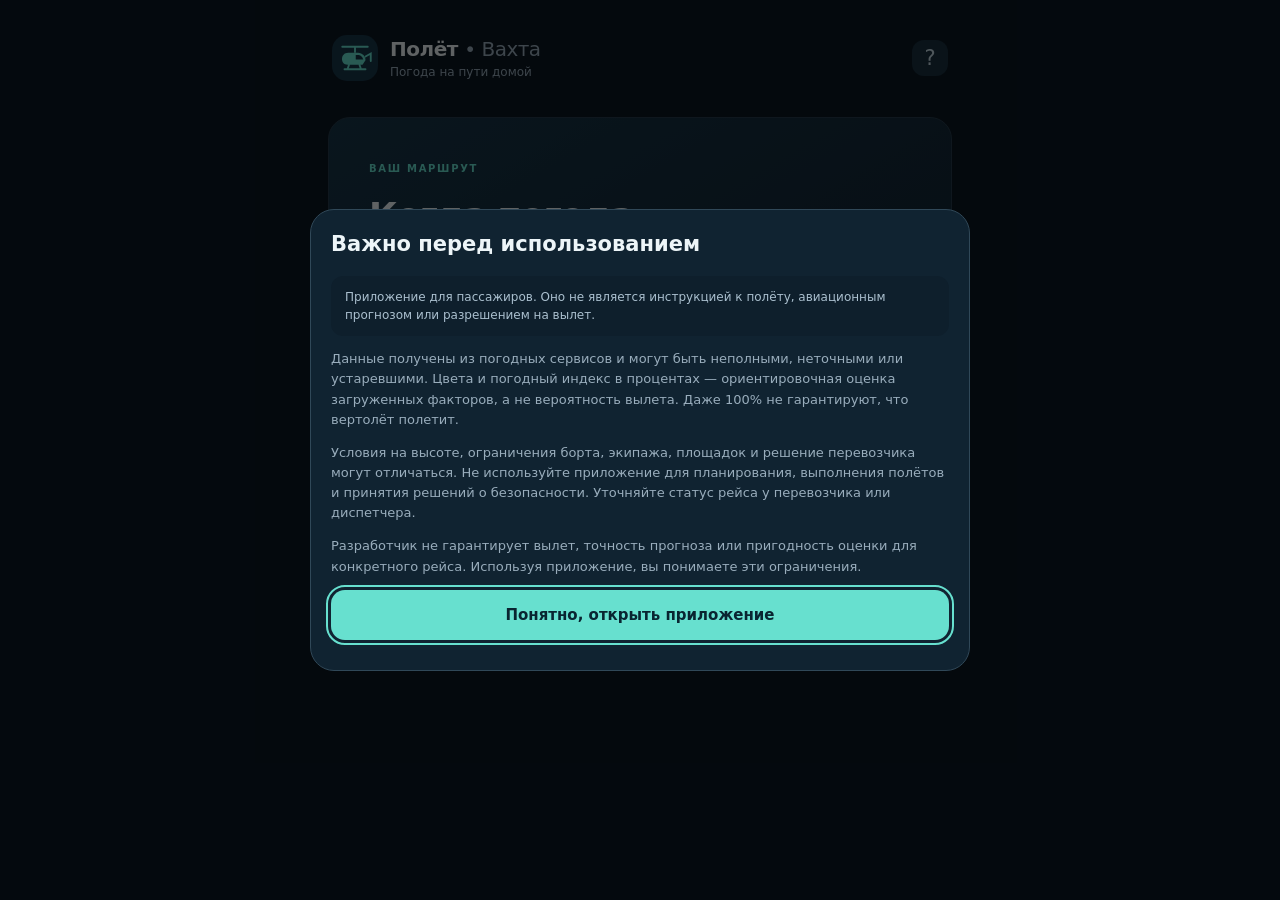
<file: app/src/main/assets/index.html>
<!doctype html><html lang="ru"><head><meta charset="utf-8"><meta name="viewport" content="width=device-width,initial-scale=1,maximum-scale=1"><meta name="theme-color" content="#0b1722"><title>Полёт • Вахта</title><link rel="stylesheet" href="style.css"></head>
<body>
<header><div class="brand"><div class="logo"><svg viewBox="0 0 48 48" fill="none"><path d="M7 9h34M24 9v7M10 39h28M16 33l-2 6m16-6 2 6m6-17 7-4v10" stroke="currentColor" stroke-width="2.5" stroke-linecap="round"/><path d="M15 17h13c6 0 10 5 10 10l-4 6H14C4 33 4 17 15 17Z" fill="currentColor"/><path d="M25 20h4c3 0 5 3 6 6H25Z" fill="#143245"/></svg></div><div><b>Полёт <span>• Вахта</span></b><small>Погода на пути домой</small></div></div><button class="icon" id="helpBtn" aria-label="Как работает оценка">?</button></header>
<main>
<section id="welcome" class="welcome card"><span class="eyebrow">ВАШ МАРШРУТ</span><h1>Когда погода<br>станет лучше?</h1><p>Выберите, откуда и куда летит вертолёт. Посмотрим погодные факторы на ближайшие три дня.</p><div class="flight-art"><span class="point"></span><span class="dash"></span><svg viewBox="0 0 48 48"><path d="M7 9h34M24 9v7M10 39h28M16 33l-2 6m16-6 2 6m6-17 7-4v10" stroke="currentColor" stroke-width="2.5" fill="none"/><path d="M15 17h13c6 0 10 5 10 10l-4 6H14C4 33 4 17 15 17Z" fill="currentColor"/></svg><span class="dash"></span><span class="point end"></span></div><button class="primary" id="startBtn">Настроить маршрут</button><small>Без регистрации и отдельного сервера</small></section>
<div id="dashboard" hidden>
<button id="routeBtn" class="route card"><div class="route-label">МАРШРУТ <span>Изменить ↗</span></div><div class="route-names"><b id="fromName"></b><span>→</span><b id="toName"></b></div><small id="routeMeta"></small><div class="flight-inline"><div class="route-label">ВАШ РЕЙС</div><div class="flight-main"><b id="helicopterLabel">Ми-8</b><span id="flightDate"></span></div><small id="flightMeta"></small></div></button>
<div class="update-line"><span id="updated">Погода ещё не загружена</span><button id="refreshBtn">↻ Обновить</button></div>
<div id="message" hidden role="status"></div>
<div class="tabs" id="days"></div>
<section id="summary" class="summary card"></section>
<div class="section-title"><h2>Почасовой прогноз</h2><button id="settingsBtn">Пороги оценки</button></div>
<p class="caption" id="timezone"></p><div id="hours"></div>
<section id="cloudPanel" class="card"></section>
<section id="tafPanel" class="card" hidden></section>
<section id="observations" class="card" hidden></section>
<section class="card limitations"><div class="section-title"><h2>Что пока неизвестно</h2><span class="tag">v0.5</span></div><p>Высота облаков из GFS — приблизительный прогноз для пяти точек. TAF доступен у указанных аэродромов на срок его действия. Обледенение и турбулентность пока не оцениваются. Пять точек не покрывают весь маршрут. Прогноз у поверхности не описывает условия на высоте полёта.</p><p>Оценка показывает погодные факторы, а решение о рейсе принимает перевозчик.</p></section>
</div>
<footer>Open-Meteo · NOAA GFS / UCAR · модельные прогнозы<br>Фактические сводки: Aviation Weather Center, если доступны</footer>
</main>
<div id="modal" class="overlay" hidden><section class="sheet" role="dialog" aria-modal="true" aria-labelledby="modalTitle"><div class="sheet-head"><h2 id="modalTitle"></h2><button id="closeModal" class="icon" aria-label="Закрыть">×</button></div><div id="modalBody"></div></section></div>
<script src="catalog.js"></script><script src="engine.js"></script><script src="app.js"></script></body></html>
</file>
<file: app/src/main/assets/style.css>
:root{color-scheme:dark;--bg:#0b1722;--card:#122534;--line:#263b4b;--text:#edf5f8;--muted:#99adbc;--teal:#67e0cf;--yellow:#f6c668;--red:#ff9395;--green:#82dbc4;font-family:system-ui,-apple-system,Arial,sans-serif}*{box-sizing:border-box}body{margin:0;background:var(--bg);color:var(--text);font-size:15px}button,input{font:inherit}button{cursor:pointer;color:inherit;border:0}button:disabled{opacity:.55;cursor:default}button:focus-visible,input:focus-visible{outline:2px solid var(--teal);outline-offset:3px}[hidden]{display:none!important}header{display:flex;align-items:center;justify-content:space-between;padding:24px 22px 20px;max-width:660px;margin:auto}.brand{display:flex;gap:12px;align-items:center}.brand b{font-size:20px;letter-spacing:-.5px}.brand b span{font-weight:450;color:var(--muted)}.brand small{display:block;color:var(--muted);font-size:12px;margin-top:4px}.logo{background:#183749;color:var(--teal);width:46px;height:46px;padding:5px;border-radius:15px}.icon{background:#19303f;color:#c5d9e4;width:36px;height:36px;border-radius:12px;font-size:21px}main{padding:0 18px 24px;max-width:660px;margin:auto}.card{border:1px solid var(--line);background:var(--card);border-radius:22px;padding:20px;margin-bottom:16px}.welcome{padding:30px 24px;margin-top:16px;background:linear-gradient(150deg,#18374a,#122534 65%)}.eyebrow,.route-label{font-size:10px;font-weight:750;letter-spacing:1.7px;color:var(--teal)}h1{font-size:35px;line-height:1.15;letter-spacing:-1.1px;margin:20px 0 16px}p{line-height:1.55;color:var(--muted)}.welcome p{font-size:15px}.flight-art{display:flex;align-items:center;gap:13px;padding:22px 0 28px;color:var(--teal)}.flight-art svg{width:65px;height:65px;transform:rotate(-8deg)}.point{width:10px;height:10px;border-radius:50%;border:2px solid var(--teal)}.point.end{background:var(--teal)}.dash{flex:1;border-top:1px dashed #6a9aab}.primary{width:100%;background:var(--teal);color:#092531;font-weight:750;padding:15px;border-radius:14px;min-height:50px}.welcome>small{display:block;text-align:center;font-size:11px;color:var(--muted);margin-top:15px}.route{display:block;width:100%;text-align:left}.route-label{color:var(--muted);display:flex;justify-content:space-between}.route-label span{color:var(--teal);letter-spacing:0;font-size:12px}.route-names{display:flex;gap:13px;align-items:center;margin:14px 0 10px}.route-names b{font-size:18px;flex:1;overflow-wrap:anywhere}.route-names>span{color:var(--teal);font-size:24px}.route small{font-size:11px;color:var(--muted)}.update-line{display:flex;justify-content:space-between;align-items:center;gap:8px;font-size:11px;color:var(--muted);margin:-2px 2px 20px}.update-line button{color:var(--teal);background:none;padding:9px 0;white-space:nowrap}.tabs{display:flex;padding:5px;background:#142634;border-radius:15px;gap:4px;margin:0 0 16px}.tabs button{flex:1;background:transparent;color:var(--muted);padding:11px 3px;border-radius:11px;font-weight:600}.tabs button.selected{background:#2a485a;color:var(--text)}.tabs small{display:block;font-size:10px;font-weight:400;margin-top:4px}.summary{position:relative;background:linear-gradient(140deg,#183346,#122534);overflow:hidden}.status-line{display:flex;align-items:center;gap:8px;font-size:11px;font-weight:650;letter-spacing:.5px}.dot{width:8px;height:8px;border-radius:50%;background:currentColor;flex-shrink:0}.summary h2{font-size:25px;line-height:1.2;letter-spacing:-.6px;margin:14px 0 10px}.summary p{font-size:13px;margin:0 0 14px}.note{font-size:12px;padding:12px 14px;background:#0e1f2c;border-radius:12px;color:#abc0cf;line-height:1.5}.summary .note+.note{margin-top:8px}.section-title{display:flex;justify-content:space-between;align-items:center;gap:10px;margin:25px 2px 8px}h2{font-size:17px;margin:0}.section-title button{background:none;color:var(--teal);font-size:11px;padding:8px 0}.caption{font-size:11px;margin:0 2px 14px;color:var(--muted)}.hour{display:block;text-align:left;width:100%;padding:14px 15px;margin-bottom:9px;border:1px solid var(--line);border-radius:16px;background:#102230}.hour-top{display:flex;justify-content:space-between;gap:10px;align-items:center}.hour-top b{font-size:16px}.badge{font-size:10px;display:flex;align-items:center;gap:6px;font-weight:650}.green{color:var(--green)}.yellow{color:var(--yellow)}.red{color:var(--red)}.gray{color:var(--muted)}.metrics{display:grid;grid-template-columns:repeat(3,minmax(0,1fr));gap:7px;margin-top:13px}.metric{background:#172c3b;padding:9px 8px;border-radius:10px}.metric small{display:block;font-size:9px;color:var(--muted);margin-bottom:4px}.metric b{font-size:13px;font-weight:650}.hour-reason{color:var(--muted);font-size:11px;line-height:1.45;margin:10px 0 0}.limitations{margin-top:18px;background:#0e1e2b}.limitations .section-title{margin:0 0 12px}.limitations p{font-size:12px;margin:8px 0}.tag{background:#213747;border-radius:6px;color:var(--muted);padding:4px 7px;font-size:10px}footer{text-align:center;color:#718795;font-size:10px;line-height:1.8;margin-top:25px}.overlay{position:fixed;inset:0;background:#0009;z-index:10;display:flex;align-items:flex-end;justify-content:center}.sheet{width:100%;max-width:660px;max-height:94vh;overflow:auto;background:#102331;border:1px solid #304858;border-radius:24px 24px 0 0;padding:22px 20px 30px}.sheet-head{display:flex;align-items:center;justify-content:space-between;gap:12px;margin-bottom:20px}.sheet-head h2{font-size:21px}.sheet p{font-size:13px}.sheet label{display:block;font-size:12px;color:var(--muted);margin:12px 0 7px}input{width:100%;min-height:46px;background:#0b1b28;border:1px solid #345164;border-radius:10px;padding:11px 12px;color:var(--text)}input::placeholder{color:#678295}.two{display:grid;grid-template-columns:1fr 1fr;gap:12px}.field-group{padding:15px;border:1px solid var(--line);border-radius:15px;margin-bottom:15px}.field-group h3{font-size:14px;color:var(--teal);margin:0 0 10px}.search-row{display:flex;gap:8px}.search-row button{background:#244758;border-radius:10px;padding:0 13px;font-size:12px}.results button{display:block;text-align:left;background:#1b3545;border-radius:10px;margin-top:6px;padding:12px;width:100%;font-size:13px}.results small{display:block;color:var(--muted);margin-top:5px}.form-error,#message{color:var(--yellow);padding:12px;border-radius:12px;background:#362e24;font-size:12px;line-height:1.5;margin-bottom:14px}.table-wrap{overflow-x:auto;margin:14px 0}table{width:100%;border-collapse:collapse;font-size:11px;white-space:nowrap}th,td{text-align:left;padding:10px 8px;border-bottom:1px solid #284151}th{color:var(--muted);font-weight:400}.text-btn{width:100%;background:none;color:var(--teal);padding:14px}.empty{text-align:center;color:var(--muted);padding:30px 10px;font-size:13px}.obs{background:#172e3e;border-radius:12px;padding:13px;margin-top:12px}.obs b{font-size:13px}.obs small{display:block;color:var(--muted);font-size:11px;line-height:1.6;margin-top:7px}.mono{font-family:monospace;white-space:pre-wrap;overflow-wrap:anywhere;font-size:10px;color:var(--muted)}@media(min-width:600px){header{padding-top:35px}.welcome{padding:40px}.sheet{border-radius:24px;margin-bottom:20px}.overlay{align-items:center}.metrics{gap:12px}.metric{padding:10px 13px}}@media(prefers-reduced-motion:no-preference){button{transition:background .15s,opacity .15s}.sheet{animation:appear .18s ease-out}@keyframes appear{from{transform:translateY(15px);opacity:.6}to{transform:translateY(0);opacity:1}}}

.flight-card{display:block;width:100%;text-align:left;background:#142c3c;padding:17px 20px;margin-top:-4px}.flight-main{display:flex;justify-content:space-between;align-items:center;gap:10px;margin:12px 0 8px}.flight-main b{font-size:18px}.flight-main span{font-size:12px;color:var(--teal)}.flight-card small{font-size:11px;color:var(--muted);line-height:1.5}.score-row{display:flex;align-items:center;justify-content:space-between;gap:15px;margin:12px 0}.score-caption{font-size:10px;color:var(--muted);line-height:1.5}.score-number{font-size:29px;font-weight:750;letter-spacing:-1px}.score-number small{font-size:12px;letter-spacing:0;font-weight:450;color:var(--muted)}.score-track{height:5px;background:#28414f;border-radius:5px;margin-top:7px;overflow:hidden}.score-track i{display:block;height:100%;background:currentColor;border-radius:5px}.score-detail{font-size:12px;padding:7px 10px;background:#203b4b;border-radius:9px}.coverage{display:flex;justify-content:space-between;align-items:center;gap:8px;color:var(--muted);font-size:10px;border-top:1px solid #29404e;margin-top:11px;padding-top:10px}.coverage button{font-size:10px;background:transparent;color:var(--teal)}select{font:inherit;background:#0b1b28;border:1px solid #345164;color:var(--text);border-radius:10px;min-height:48px;width:100%;padding:11px 10px}option{background:#122534}input[type=date],input[type=time]{min-width:0}.model-hint{font-size:11px;color:var(--muted);line-height:1.5;margin:9px 0 15px}.aircraft-info{padding:13px;border-radius:12px;background:#173445;font-size:12px;line-height:1.5;margin:12px 0}.aircraft-info b{color:var(--teal)}.aircraft-info p{font-size:11px;margin:6px 0}.coverage-list{display:grid;gap:8px;margin:15px 0}.coverage-item{display:flex;justify-content:space-between;gap:8px;background:#172e3e;border-radius:10px;padding:10px 12px;font-size:12px}.airports{display:flex;gap:6px;overflow-x:auto;margin-top:10px;padding-bottom:5px}.airports button{flex-shrink:0;background:#254252;color:#c7dfe7;font-size:11px;border-radius:8px;padding:9px}.flight-focus{border-color:#62cfbf;background:#142f3e}.hour-top .focus-tag{font-size:9px;color:var(--teal);font-weight:500}.taf-time{font-size:11px;color:var(--muted);margin-top:8px}.taf-group{padding:11px;background:#172d3c;border-radius:11px;margin:8px 0}.taf-group b{font-size:12px}.taf-group p{font-size:11px;margin:6px 0}.summary .score-number{font-size:35px}.summary .score-row{margin-bottom:16px}

.score-number{white-space:nowrap;font-size:34px;flex-shrink:0;line-height:1.15}.score-number small{font-size:20px;margin-left:2px;vertical-align:baseline}.score-row>div:first-child{min-width:0}.score-caption{line-height:1.5}.flight-inline{border-top:1px solid #264252;margin-top:16px;padding-top:14px}.check-label{display:flex;gap:10px;align-items:center;margin:18px 0}.check-label input{width:20px;height:20px;flex-shrink:0}input:disabled{opacity:.8}

.cloud-hour{font-size:12px;color:var(--muted);margin:10px 0 0}td small{display:block;font-size:9px;color:var(--muted);margin-top:4px}
</file>
<file: flight-weather/app/src/main/assets/style.css>
:root{color-scheme:dark;--bg:#0b1722;--card:#122534;--line:#263b4b;--text:#edf5f8;--muted:#99adbc;--teal:#67e0cf;--yellow:#f6c668;--red:#ff9395;--green:#82dbc4;font-family:system-ui,-apple-system,Arial,sans-serif}*{box-sizing:border-box}body{margin:0;background:var(--bg);color:var(--text);font-size:15px}button,input{font:inherit}button{cursor:pointer;color:inherit;border:0}button:disabled{opacity:.55;cursor:default}button:focus-visible,input:focus-visible{outline:2px solid var(--teal);outline-offset:3px}[hidden]{display:none!important}header{display:flex;align-items:center;justify-content:space-between;padding:24px 22px 20px;max-width:660px;margin:auto}.brand{display:flex;gap:12px;align-items:center}.brand b{font-size:20px;letter-spacing:-.5px}.brand b span{font-weight:450;color:var(--muted)}.brand small{display:block;color:var(--muted);font-size:12px;margin-top:4px}.logo{background:#183749;color:var(--teal);width:46px;height:46px;padding:5px;border-radius:15px}.icon{background:#19303f;color:#c5d9e4;width:36px;height:36px;border-radius:12px;font-size:21px}main{padding:0 18px 24px;max-width:660px;margin:auto}.card{border:1px solid var(--line);background:var(--card);border-radius:22px;padding:20px;margin-bottom:16px}.welcome{padding:30px 24px;margin-top:16px;background:linear-gradient(150deg,#18374a,#122534 65%)}.eyebrow,.route-label{font-size:10px;font-weight:750;letter-spacing:1.7px;color:var(--teal)}h1{font-size:35px;line-height:1.15;letter-spacing:-1.1px;margin:20px 0 16px}p{line-height:1.55;color:var(--muted)}.welcome p{font-size:15px}.flight-art{display:flex;align-items:center;gap:13px;padding:22px 0 28px;color:var(--teal)}.flight-art svg{width:65px;height:65px;transform:rotate(-8deg)}.point{width:10px;height:10px;border-radius:50%;border:2px solid var(--teal)}.point.end{background:var(--teal)}.dash{flex:1;border-top:1px dashed #6a9aab}.primary{width:100%;background:var(--teal);color:#092531;font-weight:750;padding:15px;border-radius:14px;min-height:50px}.welcome>small{display:block;text-align:center;font-size:11px;color:var(--muted);margin-top:15px}.route{display:block;width:100%;text-align:left}.route-label{color:var(--muted);display:flex;justify-content:space-between}.route-label span{color:var(--teal);letter-spacing:0;font-size:12px}.route-names{display:flex;gap:13px;align-items:center;margin:14px 0 10px}.route-names b{font-size:18px;flex:1;overflow-wrap:anywhere}.route-names>span{color:var(--teal);font-size:24px}.route small{font-size:11px;color:var(--muted)}.update-line{display:flex;justify-content:space-between;align-items:center;gap:8px;font-size:11px;color:var(--muted);margin:-2px 2px 20px}.update-line button{color:var(--teal);background:none;padding:9px 0;white-space:nowrap}.tabs{display:flex;padding:5px;background:#142634;border-radius:15px;gap:4px;margin:0 0 16px}.tabs button{flex:1;background:transparent;color:var(--muted);padding:11px 3px;border-radius:11px;font-weight:600}.tabs button.selected{background:#2a485a;color:var(--text)}.tabs small{display:block;font-size:10px;font-weight:400;margin-top:4px}.summary{position:relative;background:linear-gradient(140deg,#183346,#122534);overflow:hidden}.status-line{display:flex;align-items:center;gap:8px;font-size:11px;font-weight:650;letter-spacing:.5px}.dot{width:8px;height:8px;border-radius:50%;background:currentColor;flex-shrink:0}.summary h2{font-size:25px;line-height:1.2;letter-spacing:-.6px;margin:14px 0 10px}.summary p{font-size:13px;margin:0 0 14px}.note{font-size:12px;padding:12px 14px;background:#0e1f2c;border-radius:12px;color:#abc0cf;line-height:1.5}.summary .note+.note{margin-top:8px}.section-title{display:flex;justify-content:space-between;align-items:center;gap:10px;margin:25px 2px 8px}h2{font-size:17px;margin:0}.section-title button{background:none;color:var(--teal);font-size:11px;padding:8px 0}.caption{font-size:11px;margin:0 2px 14px;color:var(--muted)}.hour{display:block;text-align:left;width:100%;padding:14px 15px;margin-bottom:9px;border:1px solid var(--line);border-radius:16px;background:#102230}.hour-top{display:flex;justify-content:space-between;gap:10px;align-items:center}.hour-top b{font-size:16px}.badge{font-size:10px;display:flex;align-items:center;gap:6px;font-weight:650}.green{color:var(--green)}.yellow{color:var(--yellow)}.red{color:var(--red)}.gray{color:var(--muted)}.metrics{display:grid;grid-template-columns:repeat(3,minmax(0,1fr));gap:7px;margin-top:13px}.metric{background:#172c3b;padding:9px 8px;border-radius:10px}.metric small{display:block;font-size:9px;color:var(--muted);margin-bottom:4px}.metric b{font-size:13px;font-weight:650}.hour-reason{color:var(--muted);font-size:11px;line-height:1.45;margin:10px 0 0}.limitations{margin-top:18px;background:#0e1e2b}.limitations .section-title{margin:0 0 12px}.limitations p{font-size:12px;margin:8px 0}.tag{background:#213747;border-radius:6px;color:var(--muted);padding:4px 7px;font-size:10px}footer{text-align:center;color:#718795;font-size:10px;line-height:1.8;margin-top:25px}.overlay{position:fixed;inset:0;background:#0009;z-index:10;display:flex;align-items:flex-end;justify-content:center}.sheet{width:100%;max-width:660px;max-height:94vh;overflow:auto;background:#102331;border:1px solid #304858;border-radius:24px 24px 0 0;padding:22px 20px 30px}.sheet-head{display:flex;align-items:center;justify-content:space-between;gap:12px;margin-bottom:20px}.sheet-head h2{font-size:21px}.sheet p{font-size:13px}.sheet label{display:block;font-size:12px;color:var(--muted);margin:12px 0 7px}input{width:100%;min-height:46px;background:#0b1b28;border:1px solid #345164;border-radius:10px;padding:11px 12px;color:var(--text)}input::placeholder{color:#678295}.two{display:grid;grid-template-columns:1fr 1fr;gap:12px}.field-group{padding:15px;border:1px solid var(--line);border-radius:15px;margin-bottom:15px}.field-group h3{font-size:14px;color:var(--teal);margin:0 0 10px}.search-row{display:flex;gap:8px}.search-row button{background:#244758;border-radius:10px;padding:0 13px;font-size:12px}.results button{display:block;text-align:left;background:#1b3545;border-radius:10px;margin-top:6px;padding:12px;width:100%;font-size:13px}.results small{display:block;color:var(--muted);margin-top:5px}.form-error,#message{color:var(--yellow);padding:12px;border-radius:12px;background:#362e24;font-size:12px;line-height:1.5;margin-bottom:14px}.table-wrap{overflow-x:auto;margin:14px 0}table{width:100%;border-collapse:collapse;font-size:11px;white-space:nowrap}th,td{text-align:left;padding:10px 8px;border-bottom:1px solid #284151}th{color:var(--muted);font-weight:400}.text-btn{width:100%;background:none;color:var(--teal);padding:14px}.empty{text-align:center;color:var(--muted);padding:30px 10px;font-size:13px}.obs{background:#172e3e;border-radius:12px;padding:13px;margin-top:12px}.obs b{font-size:13px}.obs small{display:block;color:var(--muted);font-size:11px;line-height:1.6;margin-top:7px}.mono{font-family:monospace;white-space:pre-wrap;overflow-wrap:anywhere;font-size:10px;color:var(--muted)}@media(min-width:600px){header{padding-top:35px}.welcome{padding:40px}.sheet{border-radius:24px;margin-bottom:20px}.overlay{align-items:center}.metrics{gap:12px}.metric{padding:10px 13px}}@media(prefers-reduced-motion:no-preference){button{transition:background .15s,opacity .15s}.sheet{animation:appear .18s ease-out}@keyframes appear{from{transform:translateY(15px);opacity:.6}to{transform:translateY(0);opacity:1}}}

.flight-card{display:block;width:100%;text-align:left;background:#142c3c;padding:17px 20px;margin-top:-4px}.flight-main{display:flex;justify-content:space-between;align-items:center;gap:10px;margin:12px 0 8px}.flight-main b{font-size:18px}.flight-main span{font-size:12px;color:var(--teal)}.flight-card small{font-size:11px;color:var(--muted);line-height:1.5}.score-row{display:flex;align-items:center;justify-content:space-between;gap:15px;margin:12px 0}.score-caption{font-size:10px;color:var(--muted);line-height:1.5}.score-number{font-size:29px;font-weight:750;letter-spacing:-1px}.score-number small{font-size:12px;letter-spacing:0;font-weight:450;color:var(--muted)}.score-track{height:5px;background:#28414f;border-radius:5px;margin-top:7px;overflow:hidden}.score-track i{display:block;height:100%;background:currentColor;border-radius:5px}.score-detail{font-size:12px;padding:7px 10px;background:#203b4b;border-radius:9px}.coverage{display:flex;justify-content:space-between;align-items:center;gap:8px;color:var(--muted);font-size:10px;border-top:1px solid #29404e;margin-top:11px;padding-top:10px}.coverage button{font-size:10px;background:transparent;color:var(--teal)}select{font:inherit;background:#0b1b28;border:1px solid #345164;color:var(--text);border-radius:10px;min-height:48px;width:100%;padding:11px 10px}option{background:#122534}input[type=date],input[type=time]{min-width:0}.model-hint{font-size:11px;color:var(--muted);line-height:1.5;margin:9px 0 15px}.aircraft-info{padding:13px;border-radius:12px;background:#173445;font-size:12px;line-height:1.5;margin:12px 0}.aircraft-info b{color:var(--teal)}.aircraft-info p{font-size:11px;margin:6px 0}.coverage-list{display:grid;gap:8px;margin:15px 0}.coverage-item{display:flex;justify-content:space-between;gap:8px;background:#172e3e;border-radius:10px;padding:10px 12px;font-size:12px}.airports{display:flex;gap:6px;overflow-x:auto;margin-top:10px;padding-bottom:5px}.airports button{flex-shrink:0;background:#254252;color:#c7dfe7;font-size:11px;border-radius:8px;padding:9px}.flight-focus{border-color:#62cfbf;background:#142f3e}.hour-top .focus-tag{font-size:9px;color:var(--teal);font-weight:500}.taf-time{font-size:11px;color:var(--muted);margin-top:8px}.taf-group{padding:11px;background:#172d3c;border-radius:11px;margin:8px 0}.taf-group b{font-size:12px}.taf-group p{font-size:11px;margin:6px 0}.summary .score-number{font-size:35px}.summary .score-row{margin-bottom:16px}

.score-number{white-space:nowrap;font-size:34px;flex-shrink:0;line-height:1.15}.score-number small{font-size:20px;margin-left:2px;vertical-align:baseline}.score-row>div:first-child{min-width:0}.score-caption{line-height:1.5}.flight-inline{border-top:1px solid #264252;margin-top:16px;padding-top:14px}.check-label{display:flex;gap:10px;align-items:center;margin:18px 0}.check-label input{width:20px;height:20px;flex-shrink:0}input:disabled{opacity:.8}

.cloud-hour{font-size:12px;color:var(--muted);margin:10px 0 0}td small{display:block;font-size:9px;color:var(--muted);margin-top:4px}

.load-overlay{z-index:40}.overlay:not(.load-overlay){z-index:50}.load-overlay .sheet{padding:22px;max-height:90vh;overflow:auto}.load-list{margin:15px 0}.load-item{display:flex;gap:12px;padding:9px 0;border-bottom:1px solid var(--line)}.load-item small{display:block;color:var(--muted);margin-top:4px;font-size:12px;overflow-wrap:anywhere}.load-icon{font-size:23px;color:var(--teal);width:25px;flex-shrink:0}.spinning{animation:spin 1s linear infinite}@keyframes spin{to{transform:rotate(360deg)}}progress{width:100%;height:8px;accent-color:var(--teal)}.missing-index{color:var(--muted)!important;font-size:12px}.day-coverage p{font-size:13px}.hour-reason{overflow-wrap:anywhere}

.factor-impacts{margin:14px 0}.factor-impact{border:1px solid currentColor;border-left:4px solid currentColor;border-radius:12px;padding:10px 12px;margin:8px 0;background:#0d1e2b}.factor-impact b,.factor-impact span{display:block;font-size:12px;line-height:1.5}.factor-impact span{margin-top:4px}.factor-impacts>.caption{display:block}

.cloud-hour.red{color:var(--red);font-weight:700}.cloud-hour.yellow{color:var(--yellow);font-weight:650}.cloud-hour.green{color:var(--green)}.cloud-hour.gray{color:var(--muted)}

.flight-time-note{padding:10px 12px;border:1px solid var(--line);border-radius:10px;background:#102331;color:var(--muted)}
</file>
